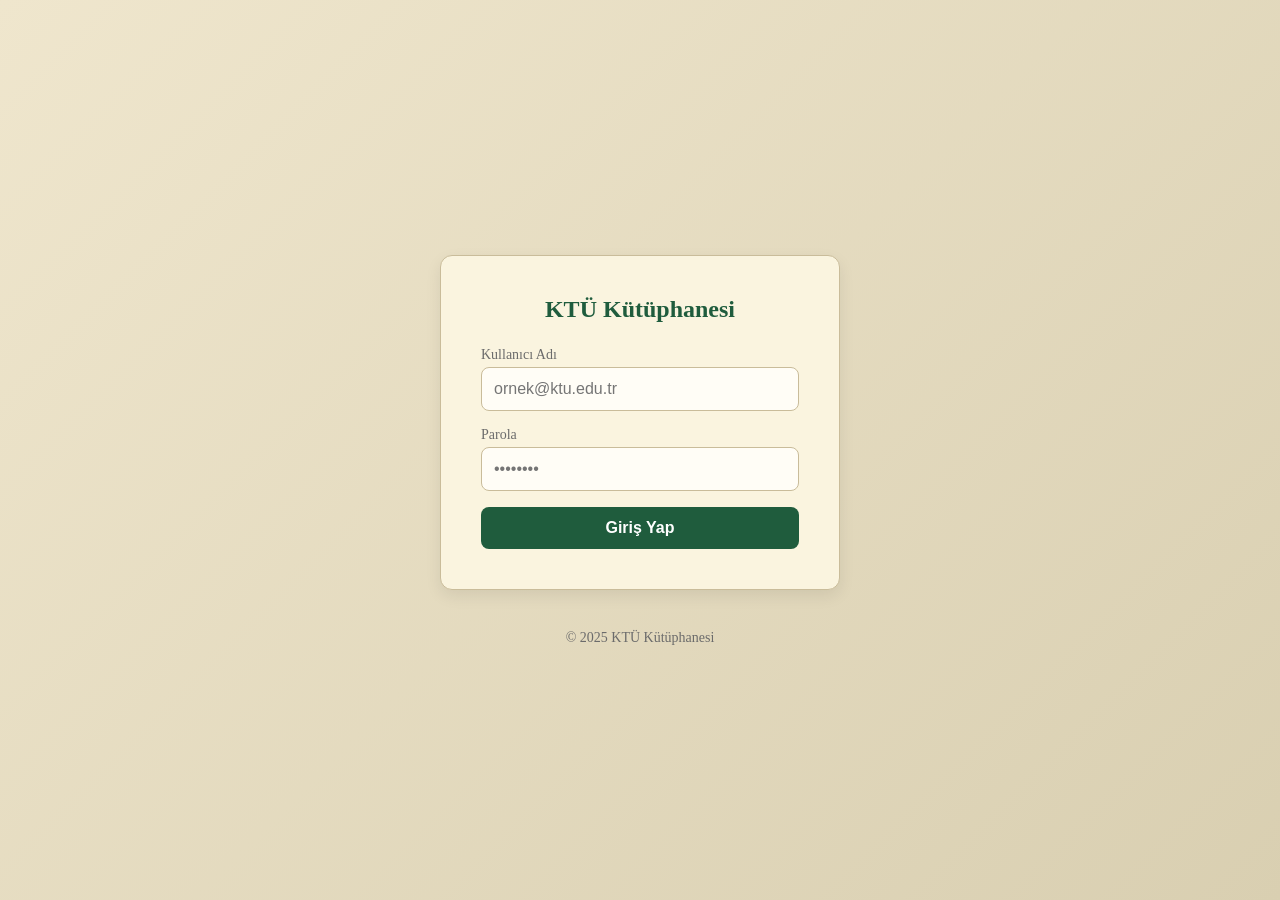
<file: templates/users/index.html>
<!DOCTYPE html>
<html lang="tr">
<head>
<meta charset="UTF-8">
<meta name="viewport" content="width=device-width, initial-scale=1, viewport-fit=cover">
<title>KTÜ Kütüphanesi Giriş</title>
<style>
:root{--bg:#f2ecd9;--paper:#faf4df;--accent:#1f5c3d;--muted:#6b6b6b;--border:#c9bc9a}
*{box-sizing:border-box;margin:0;padding:0}
html,body{height:100%}
body{display:flex;flex-direction:column;justify-content:center;align-items:center;background:linear-gradient(135deg,#efe6cd,#d9cfb1);font-family:"Georgia","Times New Roman",serif;color:#1f1f1f}
.login-card{background:var(--paper);border:1px solid var(--border);border-radius:12px;padding:clamp(20px,4vw,40px);width:clamp(280px,40%,400px);box-shadow:0 6px 16px rgba(0,0,0,0.08)}
.login-card h2{text-align:center;color:var(--accent);margin-bottom:clamp(16px,3vw,24px)}
.form-grid{display:flex;flex-direction:column;gap:clamp(12px,2vw,16px)}
.form-grid label span{display:block;font-size:14px;color:var(--muted);margin-bottom:4px}
input{width:100%;padding:12px;border:1px solid var(--border);border-radius:8px;background:#fffdf6;font-size:16px}
input:focus{outline:none;border-color:var(--accent)}
.btn{padding:12px;border:none;border-radius:8px;background:var(--accent);color:#fff;font-weight:bold;font-size:16px;cursor:pointer}
.btn:hover{filter:brightness(.95)}
.footer{text-align:center;margin-top:clamp(20px,4vw,40px);font-size:14px;color:var(--muted)}
</style>
</head>
<body>
<div class="login-card">
<h2>KTÜ Kütüphanesi</h2>
<form id="loginForm" class="form-grid">
<label><span>Kullanıcı Adı</span><input type="text" name="username" required placeholder="ornek@ktu.edu.tr"></label>
<label><span>Parola</span><input type="password" name="password" required placeholder="••••••••"></label>
<button type="submit" class="btn">Giriş Yap</button>
</form>
</div>
<div class="footer">© 2025 KTÜ Kütüphanesi</div>
</body>
</html>
</file>
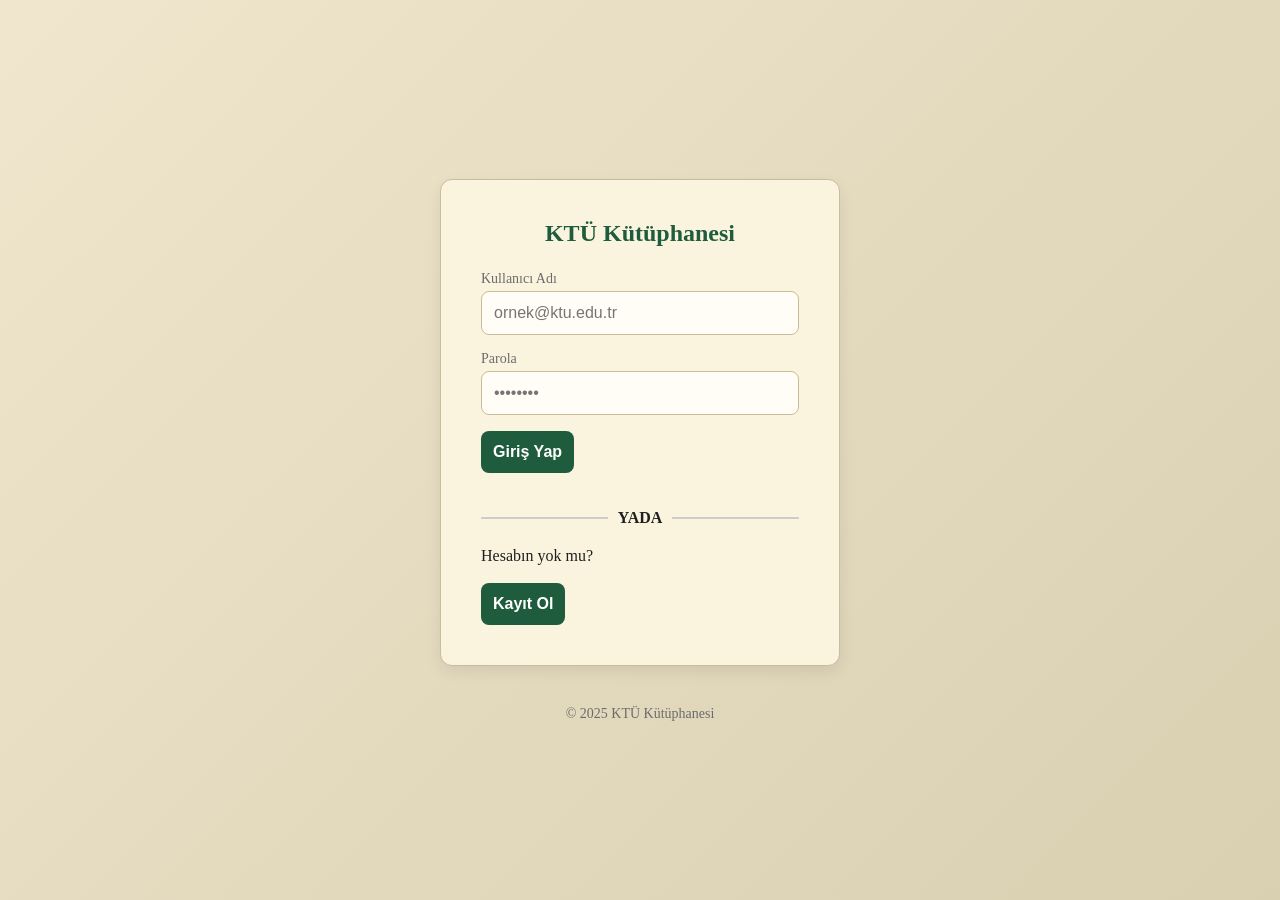
<file: templates/users/login.html>
<!DOCTYPE html>
<html lang="tr">
<head>
<meta charset="UTF-8">
<meta name="viewport" content="width=device-width, initial-scale=1, viewport-fit=cover">
<title>KTÜ Kütüphanesi Giriş</title>
<style>
:root{--bg:#f2ecd9;--paper:#faf4df;--accent:#1f5c3d;--muted:#6b6b6b;--border:#c9bc9a}
*{box-sizing:border-box;margin:0;padding:0}
html,body{height:100%}
body{display:flex;flex-direction:column;justify-content:center;align-items:center;background:linear-gradient(135deg,#efe6cd,#d9cfb1);font-family:"Georgia","Times New Roman",serif;color:#1f1f1f}
.login-card{background:var(--paper);border:1px solid var(--border);border-radius:12px;padding:clamp(20px,4vw,40px);width:clamp(280px,40%,400px);box-shadow:0 6px 16px rgba(0,0,0,0.08)}
.login-card h2{text-align:center;color:var(--accent);margin-bottom:clamp(16px,3vw,24px)}
.form-grid{display:flex;flex-direction:column;gap:clamp(12px,2vw,16px)}
.form-grid label span{display:block;font-size:14px;color:var(--muted);margin-bottom:4px}
input{width:100%;padding:12px;border:1px solid var(--border);border-radius:8px;background:#fffdf6;font-size:16px}
input:focus{outline:none;border-color:var(--accent)}
.btn{padding:12px;border:none;border-radius:8px;background:var(--accent);color:#fff;font-weight:bold;font-size:16px;cursor:pointer}
.btn:hover{filter:brightness(.95)}
.footer{text-align:center;margin-top:clamp(20px,4vw,40px);font-size:14px;color:var(--muted)}
</style>
</head>
<body>
<div class="login-card">
<h2>KTÜ Kütüphanesi</h2>
<form id="loginForm" class="form-grid">
<label><span>Kullanıcı Adı</span><input type="email" name="schoolMail" required placeholder="ornek@ktu.edu.tr"></label>
<label><span>Parola</span><input type="password" name="password" required placeholder="••••••••"></label>


    <a href="login.html"><button type="submit" class="btn">Giriş Yap</button></a>

    <div style="display:flex;align-items:center;text-align:center;margin:20px 0;">
  <hr style="flex:1;border:none;border-top:2px solid #ccc;">
  <span style="padding:0 10px;font-weight:bold;">YADA</span>
  <hr style="flex:1;border:none;border-top:2px solid #ccc;">
</div>


</form> <p>Hesabın yok mu?</p>
    <br>
    <a href="signup.html"><button type="submit" class="btn">Kayıt Ol</button></a>
</div>
<div class="footer">© 2025 KTÜ Kütüphanesi</div>
</body>
</html>
</file>
